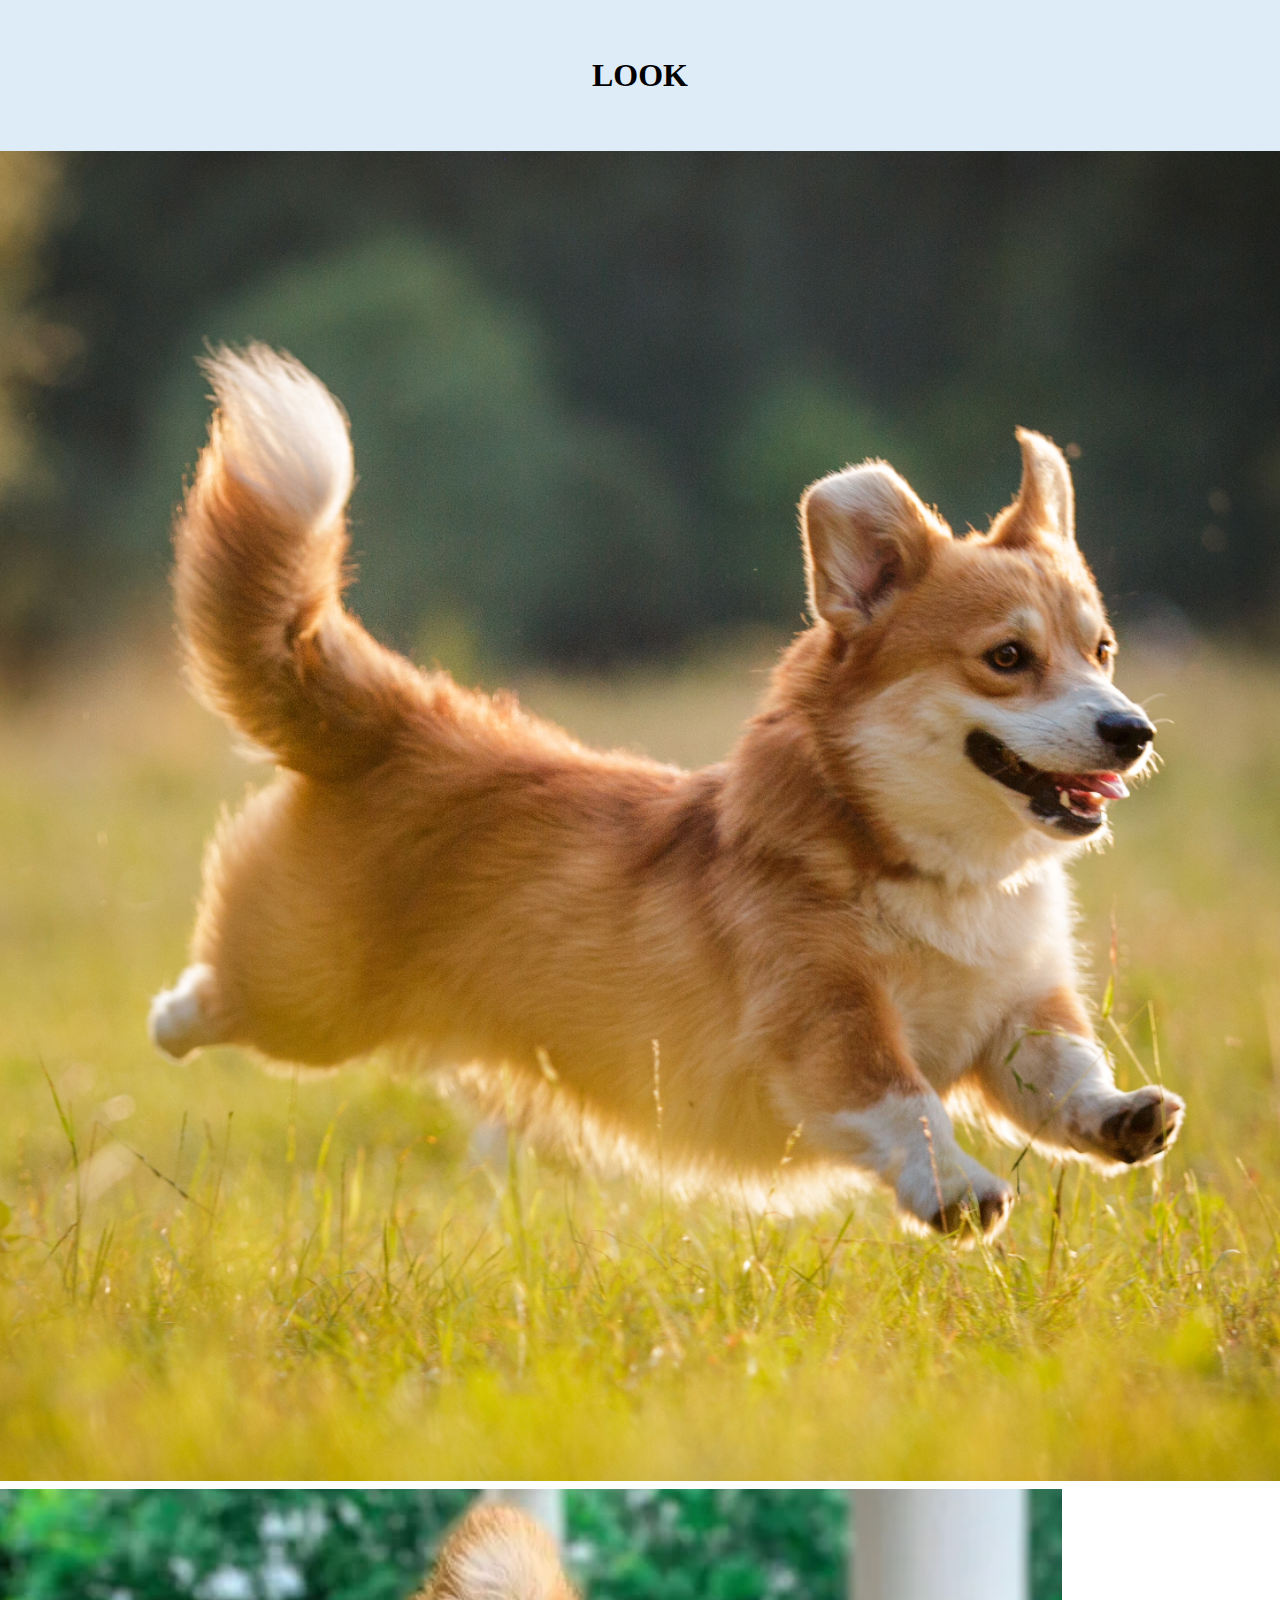
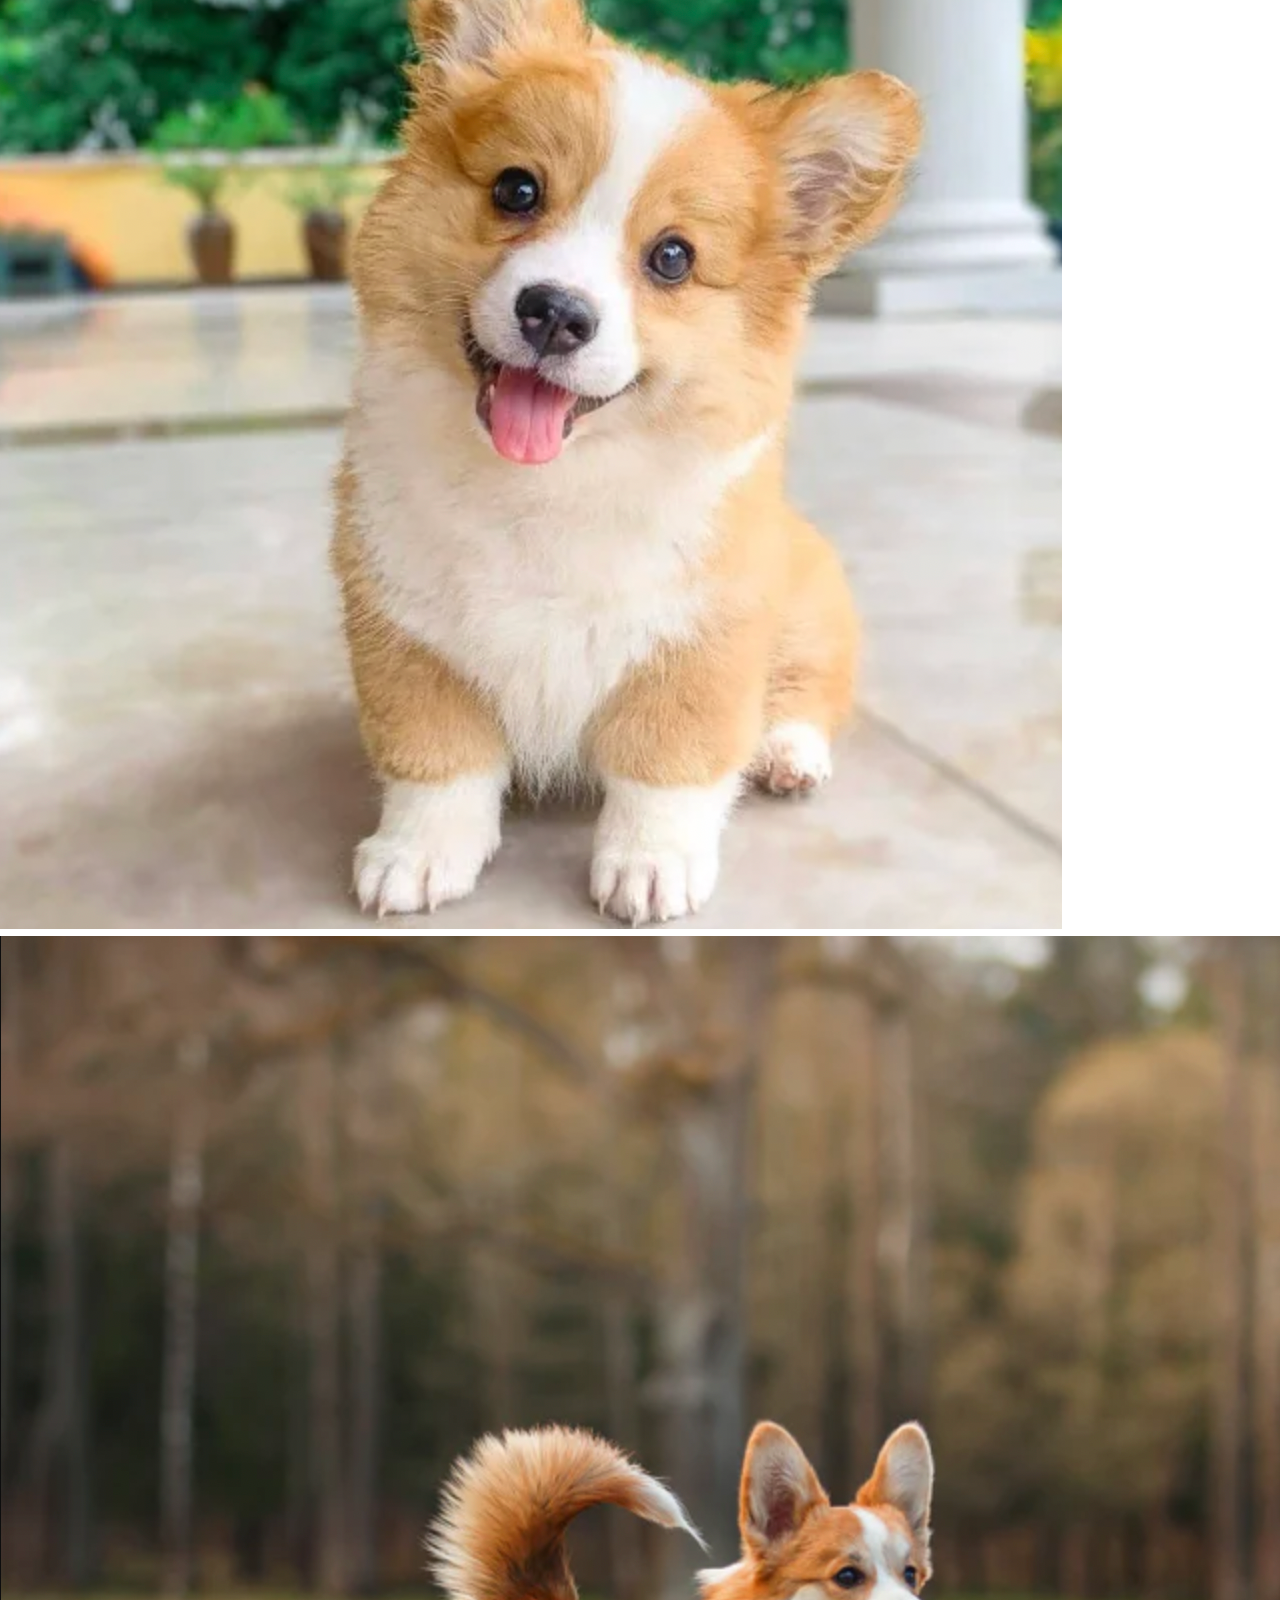
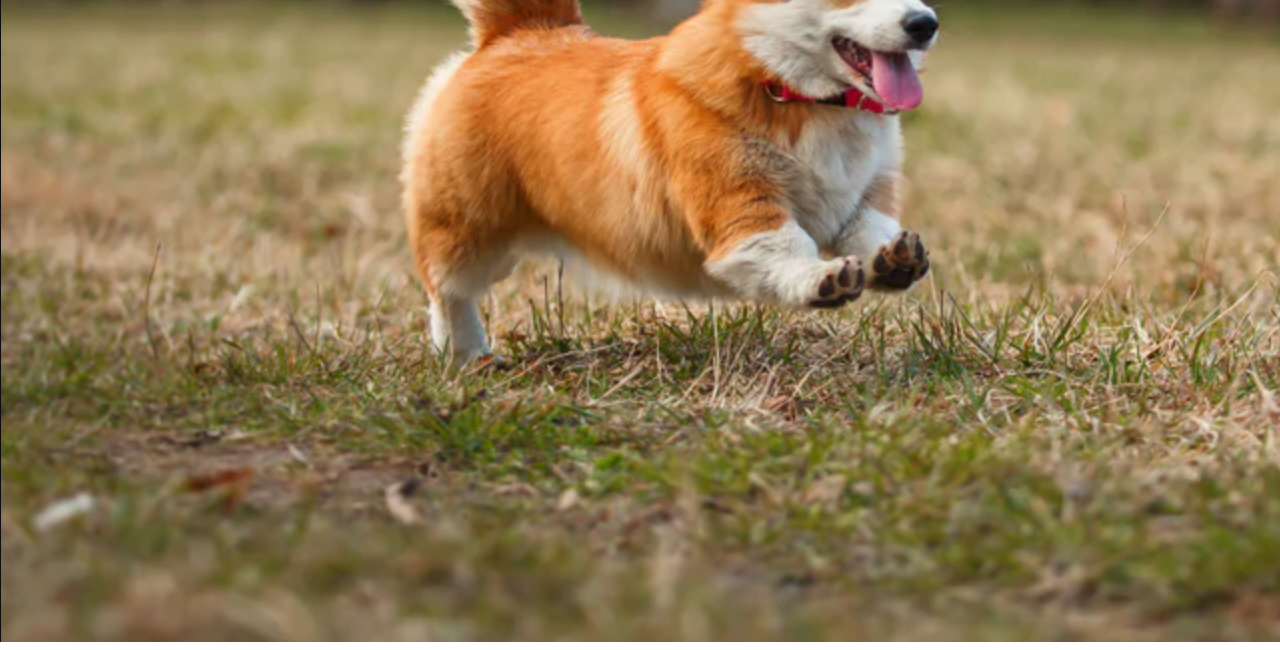
<file: dom/index.html>
<!DOCTYPE html>
<html lang="en">

<head>
    <meta charset="UTF-8">
    <meta name="viewport" content="width=device-width, initial-scale=1.0">
    <title>Dom Javascript Tutorial</title>
    <link rel="stylesheet" href="css/style.css">
</head>

<body>
    <header>
        <h1 id="page-title">LOOK</h1>
    </header>
    <main>
       <div class="image-div" id="image-1">
        <img src="images/image-1.png" alt="corgi-1">
       </div>
       <div class="image-div" id="image-2">
        <img src="images/image-2.png" alt="corgi-2">
       </div>
       <div class="image-div" id="image-3">
        <img src="images/image-3.png" alt="corgi-3">
       </div>
    </main>
    <script src="js/main.js"></script>

</body>

</html>
</file>
<file: dom/css/style.css>
html {
    box-sizing: border-box;
    font-size: 62.5%;
 }
 
 
 *,
 *:before,
 *:after {
    box-sizing: inherit;
    margin: 0;
    padding: 0;
 }
 
 
 html,
 body {
    height: 100%;
 }
 
 
 body {
     font-size: 1.6rem;
    /* font-size 1.6rem is now the same as 16px */
    line-height: 1.6;
 }
 
 header {
    padding: 50px;
    background-color: rgb(222, 236, 248);
    text-align: center;
 }
/* 
 main {

 } */

 .img-div {
    display: inline-block;
 }
</file>
